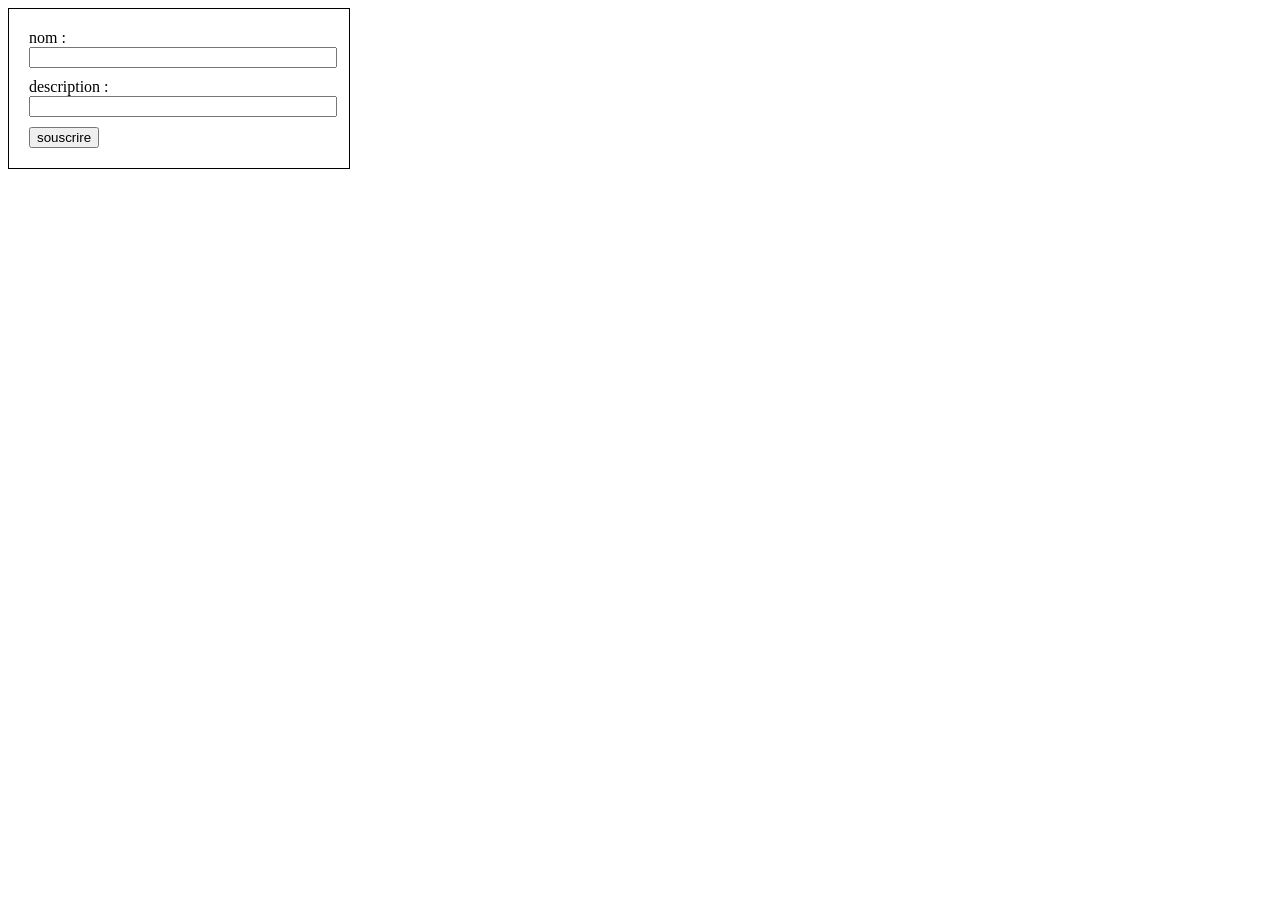
<file: WEB/EXO2/index.html>
<!DOCTYPE html>
<html lang="fr">
<head>
    <meta charset="UTF-8">
    <meta name="viewport" content="width=device-width, initial-scale=1.0">
    <link rel="stylesheet" href="index.css">
    <title>Document</title>
</head>
<body>
    
    <form action="" class="carte">
        <label for="" >nom : </label>
        <input type="text" ><br>
        <label for="">description :</label>
        <input type="text"><br>
        <button class="btn">souscrire</button>

    </form>
    <script src="index.js"></script>
</body>
</html>
</file>
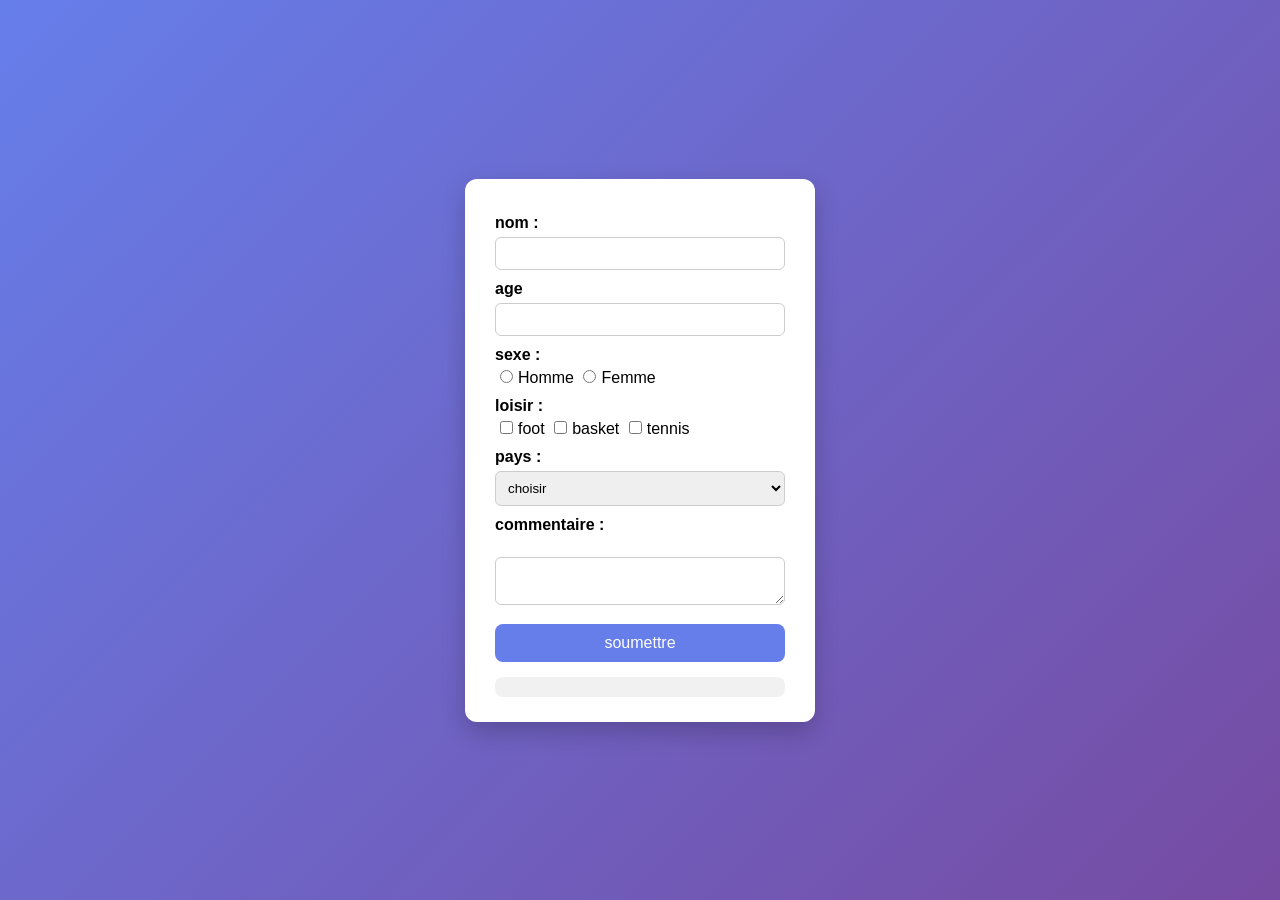
<file: WEB/EXO3/index.html>
<!DOCTYPE html>
<html lang="en">
<head>
    <meta charset="UTF-8">
    <meta name="viewport" content="width=device-width, initial-scale=1.0">
    <link rel="stylesheet" href="index.css">
    <title>exo3</title>
</head>
<body>
    <form action="">
        <label for="">nom : </label>
        <input type="text" id="nom"><br>

        <label for="">age</label>
        <input type="number" id="age"><br>

        <label for="">sexe : </label>
        <input type="radio" name="sexe" value="Homme" id="">Homme
        <input type="radio" name="sexe" value="Femme" id="">Femme<br>

       <label for="">loisir : </label>
       <input type="checkbox" name="sport" value="foot">foot
       <input type="checkbox" name="sport" value="basket">basket
       <input type="checkbox" name="sport" value="tennis">tennis<br>

       <label for="">pays : </label>
       <select name="" id="pays">
        <option value="">choisir</option>
        <option value="senegal">senegal</option>
        <option value="france">france</option>
        <option value="japan">japan</option>
       </select><br>
          
       <label for="">commentaire : </label><br><textarea name="" id="commentaire"></textarea>
       <button type="button" class="btn" id="btn-envoie">soumettre</button>

       <div class="resultat"></div>
    </form>
    
    <script src="index.js"></script>
</body>
</html>
</file>
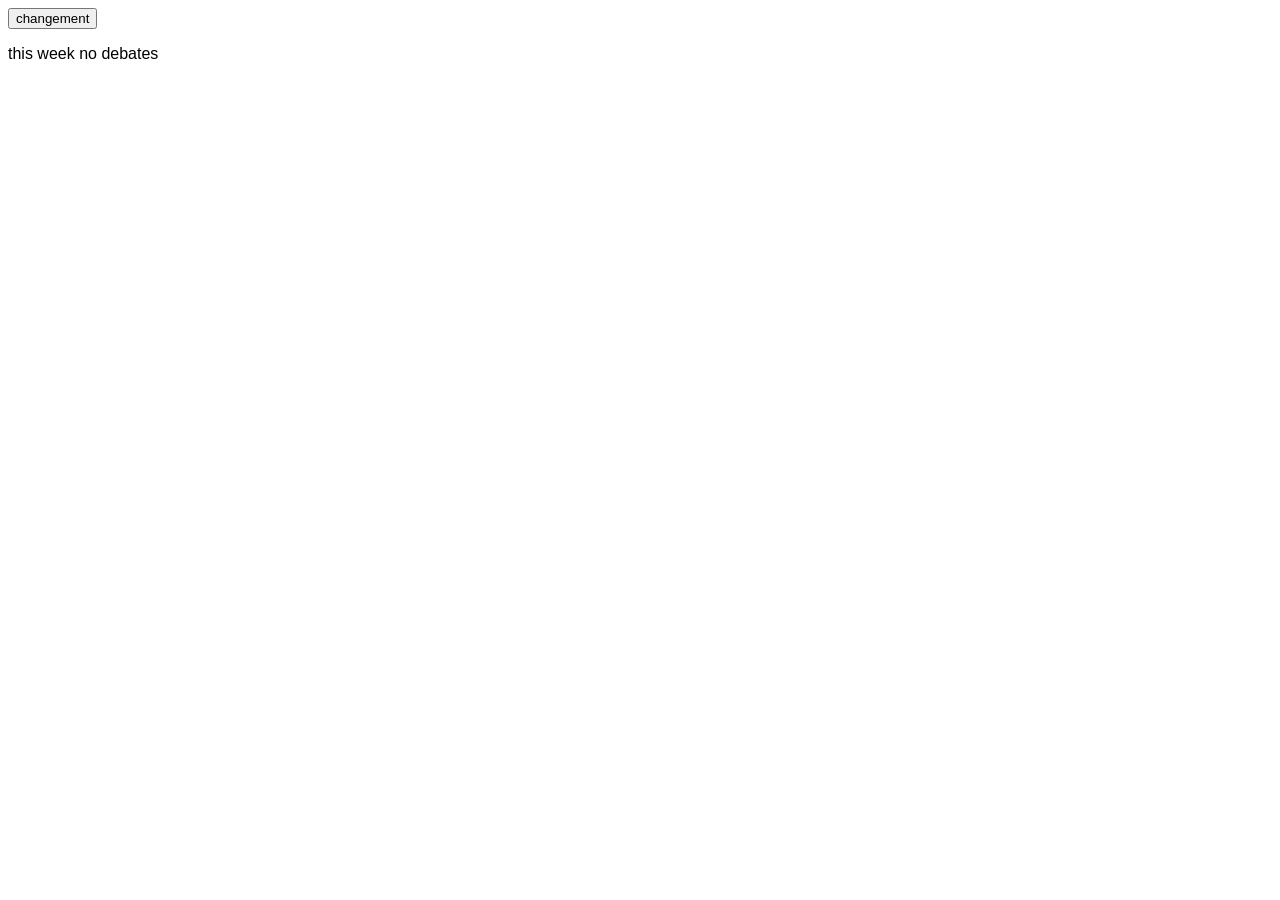
<file: WEB/EXO5/index.html>
<!DOCTYPE html>
<html lang="en">
<head>
    <meta charset="UTF-8">
    <meta name="viewport" content="width=device-width, initial-scale=1.0">
    <link rel="stylesheet" href="index.css">
    <title>Document</title>
</head>
<body>
    <button id="theme">changement</button>
    <p>this week no debates</p>
    <script src="index.js"></script>
</body> 
</html>
</file>
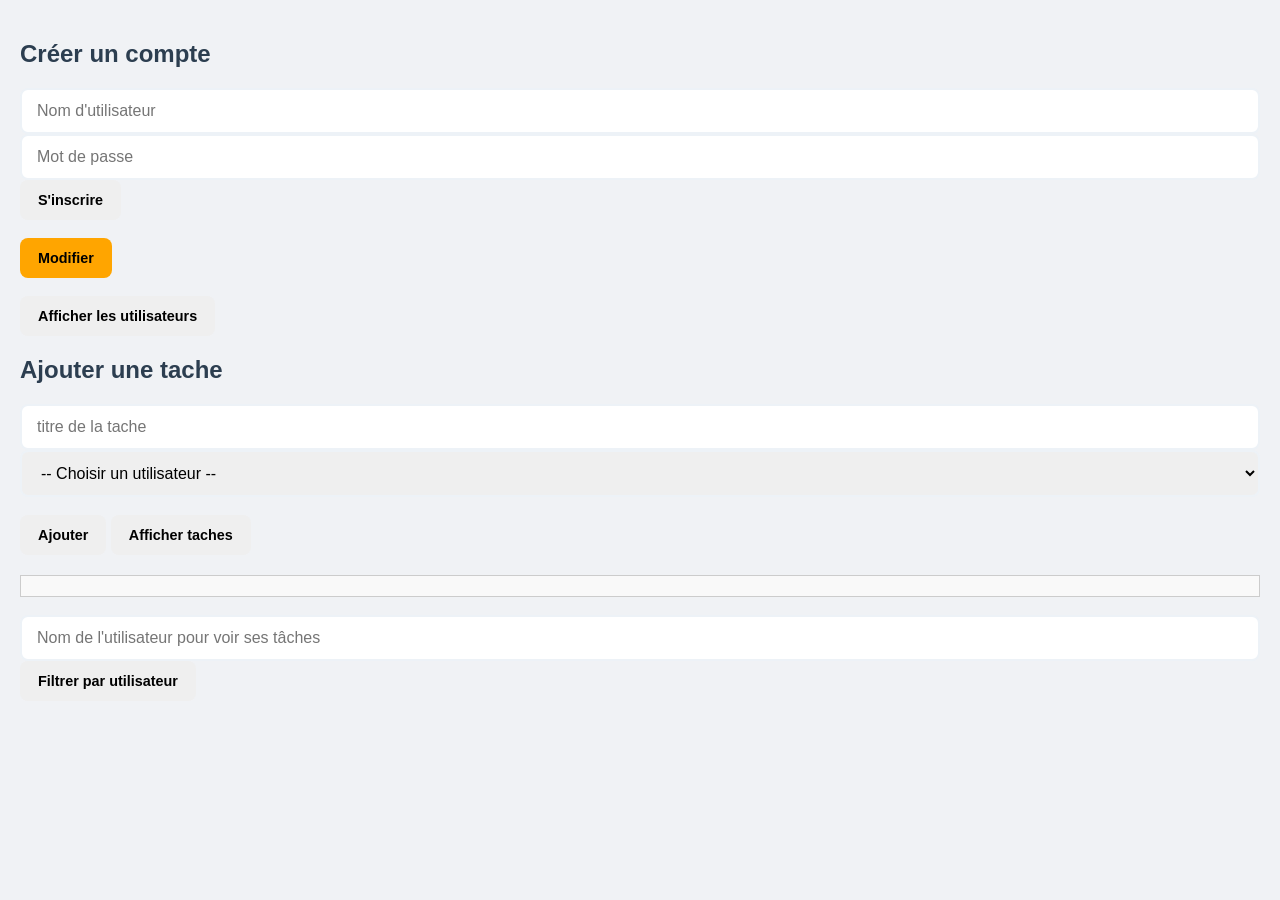
<file: WEB/EXO6/index.html>
<!DOCTYPE html>
<html lang="en">
<head>
    <meta charset="UTF-8">
    <meta name="viewport" content="width=device-width, initial-scale=1.0">
    <link rel="stylesheet" href="index.css">
    <title>Document</title>
</head>
<body>
     <div id="signup-container">
    <h2>Créer un compte</h2>
    <input type="text" id="username" placeholder="Nom d'utilisateur">
    <input type="password" id="password" placeholder="Mot de passe">
    <button id="btn-register">S'inscrire</button><br><br>
    <button id="btn-update" style="background-color: orange;">Modifier</button>
    <div class="modification"></div>
    <br><button id="btn-list-users">Afficher les utilisateurs</button>
    <div class="task-container">
        <h2>Ajouter une tache</h2>
        <input type="text" id="task-title" placeholder="titre de la tache">
        <select name="" id="user-select">
            <option value="">choisir un utilisateur</option>
        </select><br><br>
        <button id="btn-add-task">Ajouter</button>
        <button id="show">Afficher taches</button>
    </div>
<div id="users-display-area">
    </div>
<div id="tasks-display-area">
    </div>
</div><br>
<div id="filter-container">
    <input type="text" id="search-user" placeholder="Nom de l'utilisateur pour voir ses tâches">
    <button id="btn-filter">Filtrer par utilisateur</button>
</div>
    <script src="index.js"></script>
    <script src="taches.js"></script>
</body>
</html>
</file>
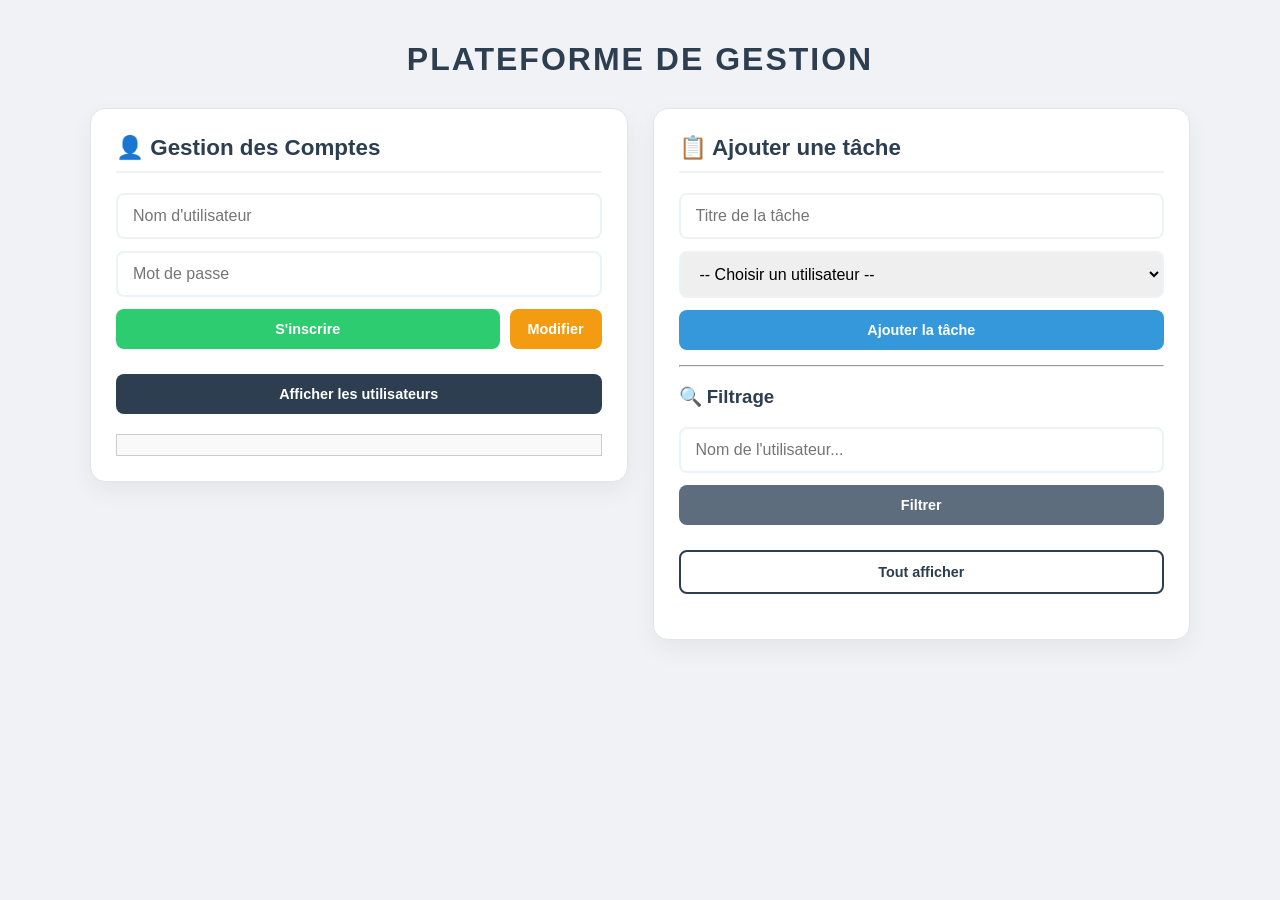
<file: index1.html>
<!DOCTYPE html>
<html lang="fr">
<head>
    <meta charset="UTF-8">
    <meta name="viewport" content="width=device-width, initial-scale=1.0">
    <title>Gestionnaire d'Utilisateurs et Tâches</title>
    <link rel="stylesheet" href="index.css">
</head>
<body>

    <main class="main-container">
        <h1>Plateforme de Gestion</h1>

        <div class="grid-layout">
            
            <section id="signup-container" class="card">
                <h2>👤 Gestion des Comptes</h2>
                
                <div class="form-group">
                    <input type="text" id="username" placeholder="Nom d'utilisateur">
                    <input type="password" id="password" placeholder="Mot de passe">
                    <div class="button-group">
                        <button id="btn-register" class="btn-success">S'inscrire</button>
                        <button id="btn-update" class="btn-warning">Modifier</button>
                    </div>
                </div>

                <div class="modification"></div>

                <button id="btn-list-users" class="btn-info">Afficher les utilisateurs</button>
                
                <div id="users-display-area" class="display-zone">
                    </div>
            </section>

            <section class="task-container card">
                <h2>📋 Ajouter une tâche</h2>
                
                <div class="form-group">
                    <input type="text" id="task-title" placeholder="Titre de la tâche">
                    <select id="user-select">
                        <option value="">Choisir un utilisateur</option>
                    </select>
                    <button id="btn-add-task" class="btn-primary">Ajouter la tâche</button>
                </div>

                <hr>

                <div id="filter-container">
                    <h3>🔍 Filtrage</h3>
                    <div class="filter-controls">
                        <input type="text" id="search-user" placeholder="Nom de l'utilisateur...">
                        <button id="btn-filter" class="btn-dark">Filtrer</button>
                    </div>
                    <button id="show" class="btn-outline">Tout afficher</button>
                </div>

                <div id="tasks-display-area" class="display-zone">
                    </div>
            </section>

        </div>
    </main>

    <script src="index.js"></script>
    <script src="taches.js"></script>
</body>
</html>
</file>
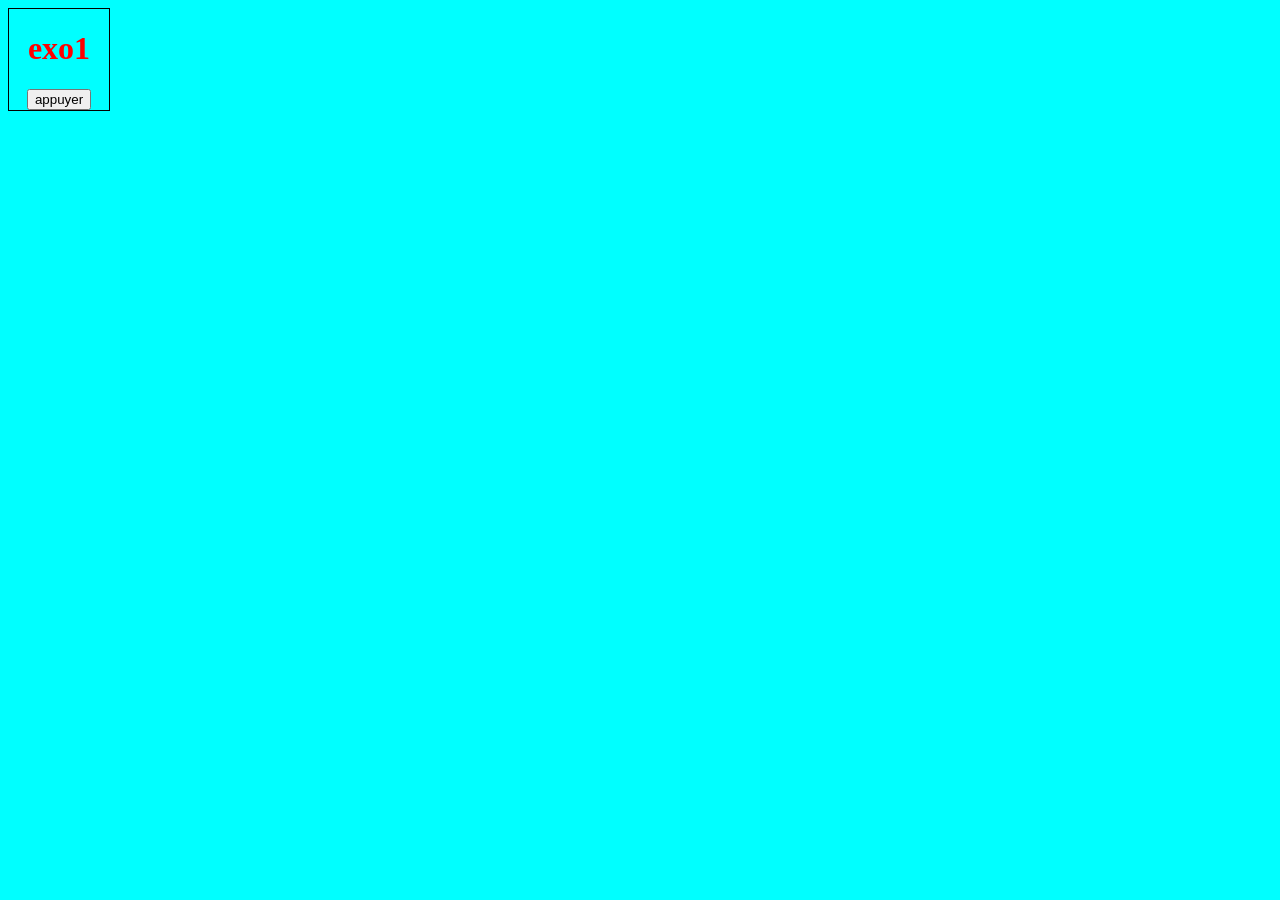
<file: WEB/exo1.html>
<!DOCTYPE html>
<html lang="en">
<head>
    <meta charset="UTF-8">
    <meta name="viewport" content="width=device-width, initial-scale=1.0">
    <title id="texte">exo1</title>
</head>
<body>
    <h1>exo1</h1>
    <style>
        body{
            text-align: center;
            width: 100px;
            height: auto;
            border: 1px solid black;
            background-color: aqua;
        }
        h1{
            color: red;
        }
        .rouge{
            background-color: black;
           color: green
        }
    </style>
    <button onclick="ChangerTexte()">appuyer</button>
    <script>
         function ChangerTexte(){
            titre = document.querySelector('h1')
            titre.textContent = 'tu as clique'
            titre.classList.add("rouge");
            alert("je suis la")
         }
    </script>
</body>
</html>
</file>
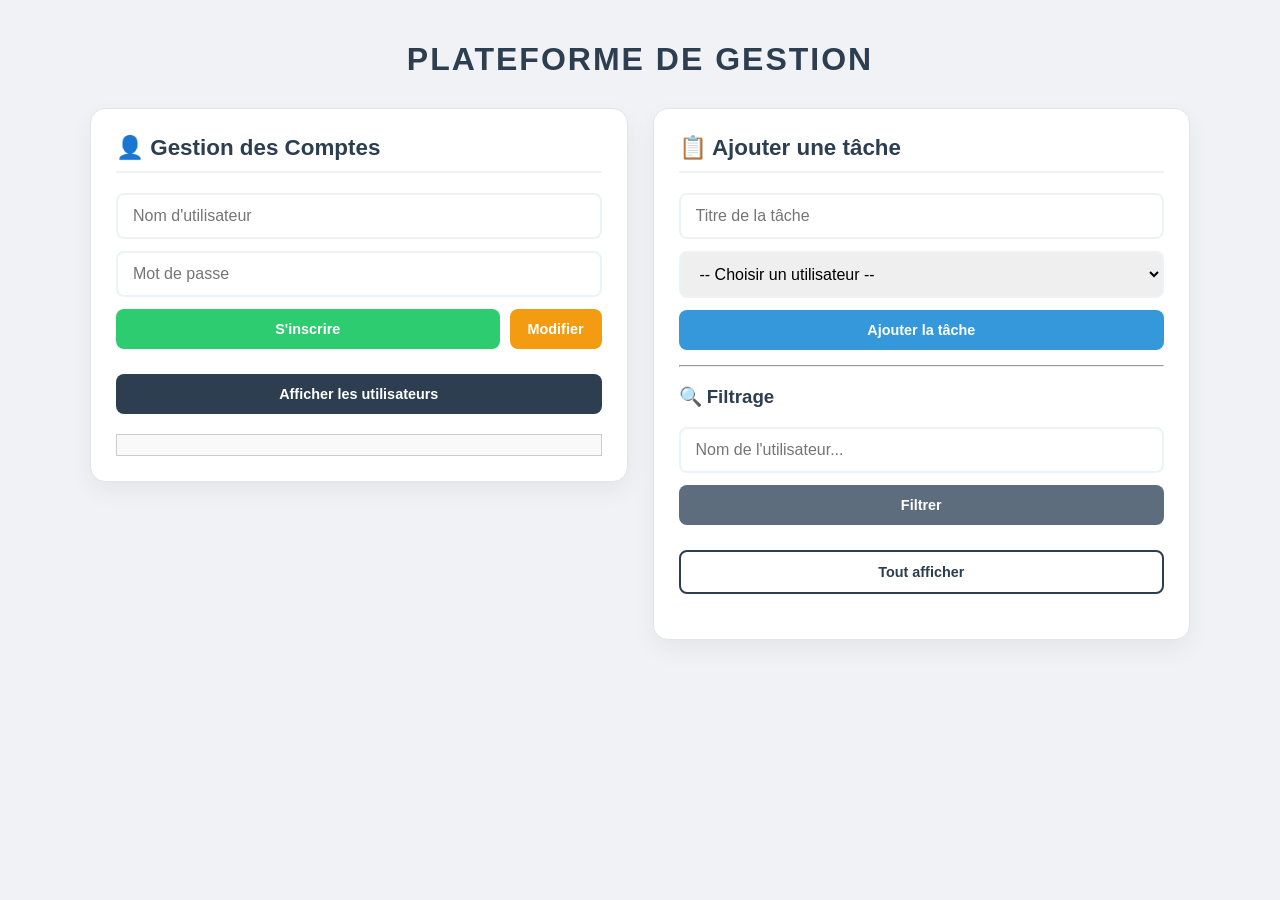
<file: WEB/EXO6/index1.html>
<!DOCTYPE html>
<html lang="fr">
<head>
    <meta charset="UTF-8">
    <meta name="viewport" content="width=device-width, initial-scale=1.0">
    <title>Gestionnaire d'Utilisateurs et Tâches</title>
    <link rel="stylesheet" href="index.css">
</head>
<body>

    <main class="main-container">
        <h1>Plateforme de Gestion</h1>

        <div class="grid-layout">
            
            <section id="signup-container" class="card">
                <h2>👤 Gestion des Comptes</h2>
                
                <div class="form-group">
                    <input type="text" id="username" placeholder="Nom d'utilisateur">
                    <input type="password" id="password" placeholder="Mot de passe">
                    <div class="button-group">
                        <button id="btn-register" class="btn-success">S'inscrire</button>
                        <button id="btn-update" class="btn-warning">Modifier</button>
                    </div>
                </div>

                <div class="modification"></div>

                <button id="btn-list-users" class="btn-info">Afficher les utilisateurs</button>
                
                <div id="users-display-area" class="display-zone">
                    </div>
            </section>

            <section class="task-container card">
                <h2>📋 Ajouter une tâche</h2>
                
                <div class="form-group">
                    <input type="text" id="task-title" placeholder="Titre de la tâche">
                    <select id="user-select">
                        <option value="">Choisir un utilisateur</option>
                    </select>
                    <button id="btn-add-task" class="btn-primary">Ajouter la tâche</button>
                </div>

                <hr>

                <div id="filter-container">
                    <h3>🔍 Filtrage</h3>
                    <div class="filter-controls">
                        <input type="text" id="search-user" placeholder="Nom de l'utilisateur...">
                        <button id="btn-filter" class="btn-dark">Filtrer</button>
                    </div>
                    <button id="show" class="btn-outline">Tout afficher</button>
                </div>

                <div id="tasks-display-area" class="display-zone">
                    </div>
            </section>

        </div>
    </main>

    <script src="index.js"></script>
    <script src="taches.js"></script>
</body>
</html>
</file>
<file: WEB/EXO2/index.css>
.carte {
      width: 300px;
      padding: 20px;
      border: 1px solid black;
      transition: 0.3s all ease-in-out;
    }
.carte:hover {
      background-color: lightgreen;
    }

    input, textarea {
      width: 100%;
      margin-bottom: 10px;
    }
</file>
<file: WEB/EXO3/index.css>
* {
    margin: 0;
    padding: 0;
    box-sizing: border-box;
}

body {
    font-family: Arial, sans-serif;
    background: linear-gradient(135deg, #667eea, #764ba2);
    height: 100vh;
    display: flex;
    justify-content: center;
    align-items: center;
}

form {
    background: white;
    padding: 25px 30px;
    border-radius: 12px;
    width: 350px;
    box-shadow: 0 10px 25px rgba(0,0,0,0.2);
}

label {
    font-weight: bold;
    display: block;
    margin-top: 10px;
    margin-bottom: 5px;
}

input[type="text"],
input[type="number"],
select,
textarea {
    width: 100%;
    padding: 8px;
    border: 1px solid #ccc;
    border-radius: 6px;
    outline: none;
    transition: 0.3s;
}

input:focus,
select:focus,
textarea:focus {
    border-color: #667eea;
    box-shadow: 0 0 5px rgba(102,126,234,0.5);
}

input[type="radio"],
input[type="checkbox"] {
    margin-right: 5px;
    margin-left: 5px;
}

button {
    margin-top: 15px;
    width: 100%;
    padding: 10px;
    border: none;
    border-radius: 8px;
    background: #667eea;
    color: white;
    font-size: 16px;
    cursor: pointer;
    transition: 0.3s;
}

button:hover {
    background: #5a67d8;
}

.resultat {
    margin-top: 15px;
    padding: 10px;
    background: #f1f1f1;
    border-radius: 8px;
    font-size: 14px;
    line-height: 1.5;
}
</file>
<file: WEB/EXO5/index.css>
body {
    font-family: Arial;
    transition: 0.3s;
}

.clair {
    background-color: white;
    color: black;
}

.sombre {
    background-color: black;
    color: white;
}
</file>
<file: WEB/EXO6/index.css>
#users-display-area {
    margin-top: 20px;
    padding: 10px;
    border: 1px solid #ccc;
    background-color: #f9f9f9;
}

#users-display-area li {
    list-style: none;
    padding: 5px 0;
    border-bottom: 1px dashed #eee;
}
/* 1. CONFIGURATION GÉNÉRALE */
:root {
    --primary: #3498db;
    --success: #2ecc71;
    --warning: #f39c12;
    --danger: #e74c3c;
    --dark: #2c3e50;
    --bg-color: #f0f2f5;
    --card-bg: #ffffff;
}

body {
    font-family: 'Segoe UI', Tahoma, Geneva, Verdana, sans-serif;
    background-color: var(--bg-color);
    color: var(--dark);
    margin: 0;
    padding: 20px;
}

.main-container {
    max-width: 1100px;
    margin: 0 auto;
}

h1 {
    text-align: center;
    color: var(--dark);
    margin-bottom: 30px;
    text-transform: uppercase;
    letter-spacing: 2px;
}

/* 2. MISE EN PAGE RESPONSIVE (GRID) */
.grid-layout {
    display: grid;
    /* La grille s'adapte : min 320px par colonne, sinon empilement */
    grid-template-columns: repeat(auto-fit, minmax(320px, 1fr));
    gap: 25px;
    align-items: start;
}

/* 3. STYLE DES CARTES */
.card {
    background: var(--card-bg);
    padding: 25px;
    border-radius: 15px;
    box-shadow: 0 10px 25px rgba(0,0,0,0.05);
    border: 1px solid #e1e4e8;
}

.card h2 {
    margin-top: 0;
    font-size: 1.4rem;
    border-bottom: 2px solid var(--bg-color);
    padding-bottom: 10px;
    margin-bottom: 20px;
}

/* 4. FORMULAIRES ET INPUTS */
.form-group, .filter-controls {
    display: flex;
    flex-direction: column;
    gap: 12px;
    margin-bottom: 15px;
}

input, select {
    padding: 12px 15px;
    border: 2px solid #edf2f7;
    border-radius: 8px;
    font-size: 1rem;
    transition: border-color 0.3s;
    width: 100%;
    box-sizing: border-box; /* Important pour la responsivité */
}

input:focus, select:focus {
    outline: none;
    border-color: var(--primary);
}

/* 5. BOUTONS */
button {
    padding: 12px 18px;
    border: none;
    border-radius: 8px;
    font-weight: 600;
    cursor: pointer;
    transition: all 0.3s ease;
    font-size: 0.9rem;
}

button:hover {
    filter: brightness(1.1);
    transform: translateY(-1px);
}

.button-group {
    display: flex;
    gap: 10px;
}

.btn-primary { background-color: var(--primary); color: white; }
.btn-success { background-color: var(--success); color: white; width: 100%; }
.btn-warning { background-color: var(--warning); color: white; }
.btn-info { background-color: var(--dark); color: white; width: 100%; margin-top: 10px; }
.btn-dark { background-color: #5d6d7e; color: white; }
.btn-outline { background-color: transparent; border: 2px solid var(--dark); color: var(--dark); margin-top: 10px; width: 100%; }

/* 6. ZONES D'AFFICHAGE (DISPLAY ZONES) */
.display-zone {
    margin-top: 20px;
    max-height: 400px;
    overflow-y: auto; /* Scroll interne si trop de données */
    padding-right: 5px;
}

ul {
    list-style: none;
    padding: 0;
}

li {
    background: #f8fafc;
    margin-bottom: 10px;
    padding: 15px;
    border-radius: 8px;
    display: flex;
    justify-content: space-between;
    align-items: center;
    border-left: 4px solid var(--primary);
}

/* Style spécifique pour les boutons dans les listes */
li button {
    padding: 6px 12px;
    font-size: 0.8rem;
    margin-left: 5px;
}

/* 7. RESPONSIVITÉ MOBILE (MEDIA QUERIES) */
@media (max-width: 480px) {
    body {
        padding: 10px;
    }
    
    .card {
        padding: 15px;
    }

    .button-group {
        flex-direction: column; /* Boutons l'un sur l'autre sur petit mobile */
    }
}
</file>
<file: index.css>
#users-display-area {
    margin-top: 20px;
    padding: 10px;
    border: 1px solid #ccc;
    background-color: #f9f9f9;
}

#users-display-area li {
    list-style: none;
    padding: 5px 0;
    border-bottom: 1px dashed #eee;
}
/* 1. CONFIGURATION GÉNÉRALE */
:root {
    --primary: #3498db;
    --success: #2ecc71;
    --warning: #f39c12;
    --danger: #e74c3c;
    --dark: #2c3e50;
    --bg-color: #f0f2f5;
    --card-bg: #ffffff;
}

body {
    font-family: 'Segoe UI', Tahoma, Geneva, Verdana, sans-serif;
    background-color: var(--bg-color);
    color: var(--dark);
    margin: 0;
    padding: 20px;
}

.main-container {
    max-width: 1100px;
    margin: 0 auto;
}

h1 {
    text-align: center;
    color: var(--dark);
    margin-bottom: 30px;
    text-transform: uppercase;
    letter-spacing: 2px;
}

/* 2. MISE EN PAGE RESPONSIVE (GRID) */
.grid-layout {
    display: grid;
    /* La grille s'adapte : min 320px par colonne, sinon empilement */
    grid-template-columns: repeat(auto-fit, minmax(320px, 1fr));
    gap: 25px;
    align-items: start;
}

/* 3. STYLE DES CARTES */
.card {
    background: var(--card-bg);
    padding: 25px;
    border-radius: 15px;
    box-shadow: 0 10px 25px rgba(0,0,0,0.05);
    border: 1px solid #e1e4e8;
}

.card h2 {
    margin-top: 0;
    font-size: 1.4rem;
    border-bottom: 2px solid var(--bg-color);
    padding-bottom: 10px;
    margin-bottom: 20px;
}

/* 4. FORMULAIRES ET INPUTS */
.form-group, .filter-controls {
    display: flex;
    flex-direction: column;
    gap: 12px;
    margin-bottom: 15px;
}

input, select {
    padding: 12px 15px;
    border: 2px solid #edf2f7;
    border-radius: 8px;
    font-size: 1rem;
    transition: border-color 0.3s;
    width: 100%;
    box-sizing: border-box; /* Important pour la responsivité */
}

input:focus, select:focus {
    outline: none;
    border-color: var(--primary);
}

/* 5. BOUTONS */
button {
    padding: 12px 18px;
    border: none;
    border-radius: 8px;
    font-weight: 600;
    cursor: pointer;
    transition: all 0.3s ease;
    font-size: 0.9rem;
}

button:hover {
    filter: brightness(1.1);
    transform: translateY(-1px);
}

.button-group {
    display: flex;
    gap: 10px;
}

.btn-primary { background-color: var(--primary); color: white; }
.btn-success { background-color: var(--success); color: white; width: 100%; }
.btn-warning { background-color: var(--warning); color: white; }
.btn-info { background-color: var(--dark); color: white; width: 100%; margin-top: 10px; }
.btn-dark { background-color: #5d6d7e; color: white; }
.btn-outline { background-color: transparent; border: 2px solid var(--dark); color: var(--dark); margin-top: 10px; width: 100%; }

/* 6. ZONES D'AFFICHAGE (DISPLAY ZONES) */
.display-zone {
    margin-top: 20px;
    max-height: 400px;
    overflow-y: auto; /* Scroll interne si trop de données */
    padding-right: 5px;
}

ul {
    list-style: none;
    padding: 0;
}

li {
    background: #f8fafc;
    margin-bottom: 10px;
    padding: 15px;
    border-radius: 8px;
    display: flex;
    justify-content: space-between;
    align-items: center;
    border-left: 4px solid var(--primary);
}

/* Style spécifique pour les boutons dans les listes */
li button {
    padding: 6px 12px;
    font-size: 0.8rem;
    margin-left: 5px;
}

/* 7. RESPONSIVITÉ MOBILE (MEDIA QUERIES) */
@media (max-width: 480px) {
    body {
        padding: 10px;
    }
    
    .card {
        padding: 15px;
    }

    .button-group {
        flex-direction: column; /* Boutons l'un sur l'autre sur petit mobile */
    }
}
</file>
